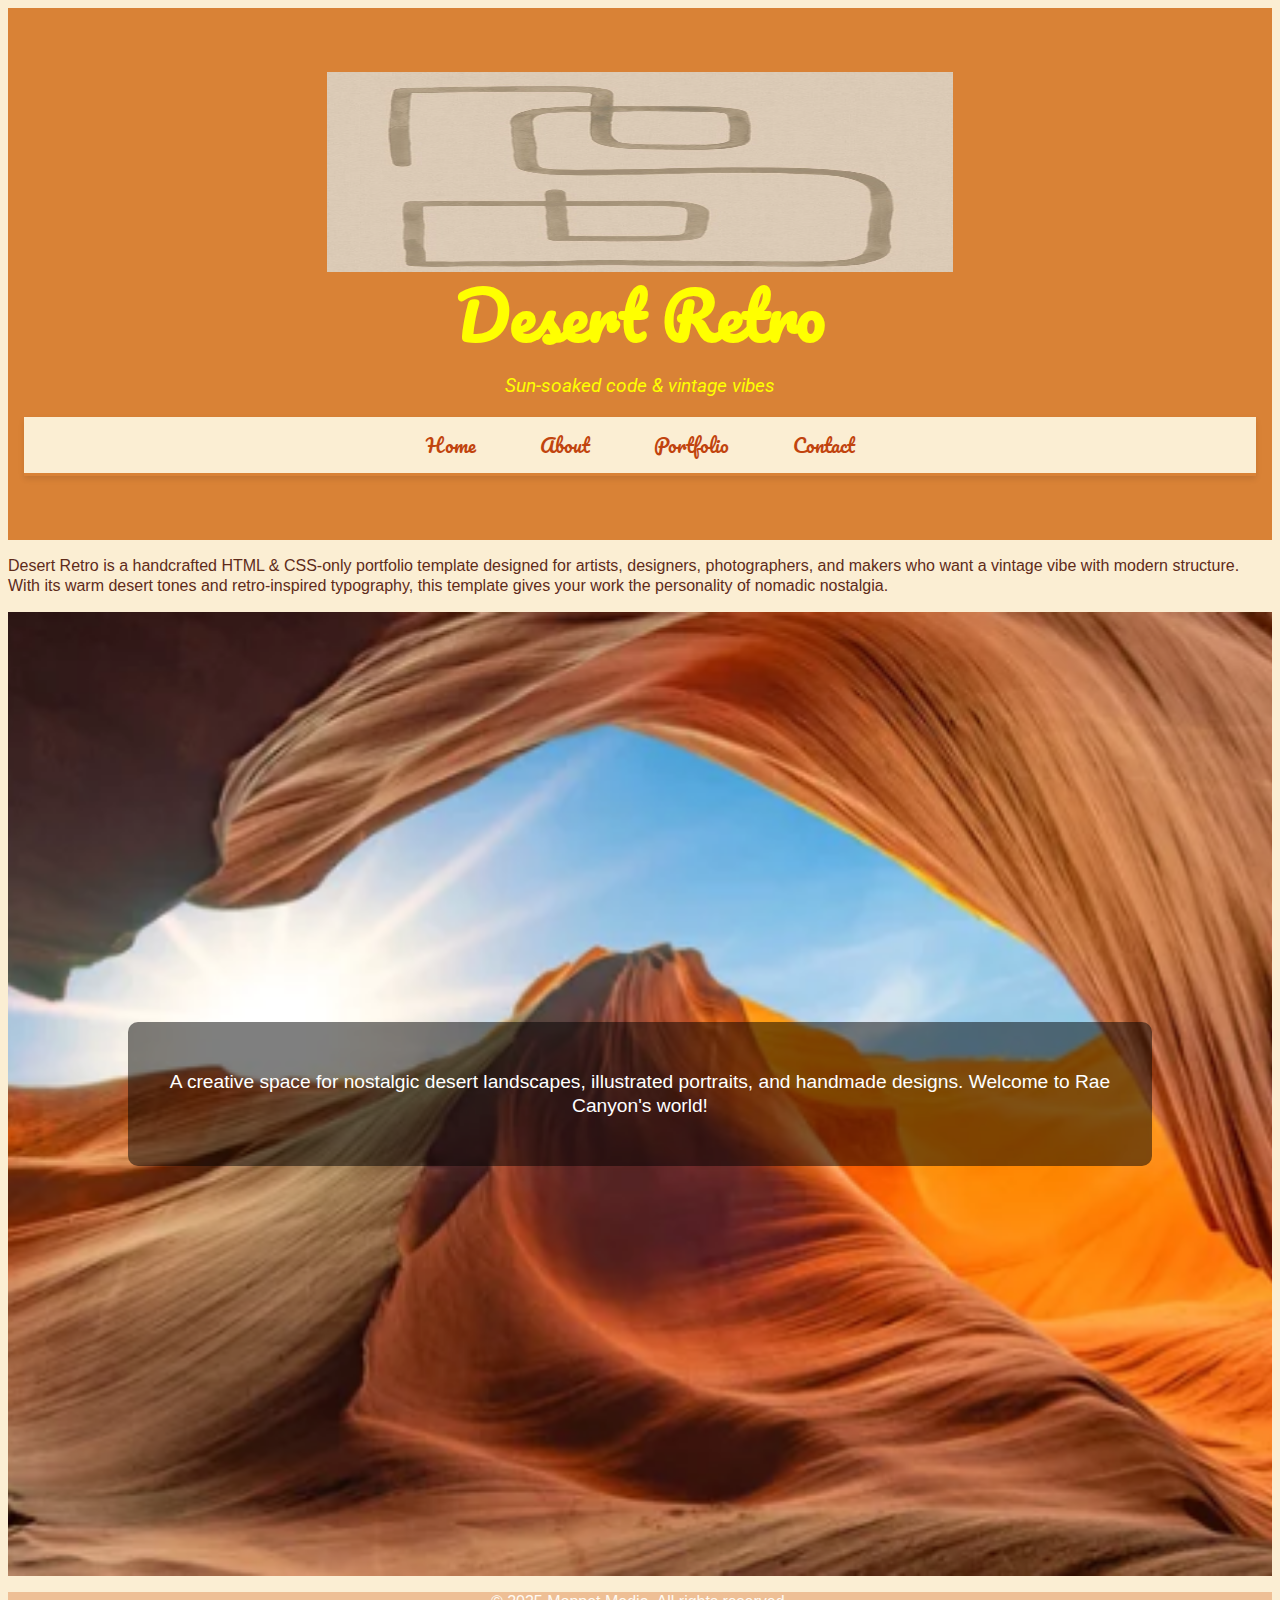
<file: index.html>
<!DOCTYPE html>
<html lang="en">
<head>
    <meta charset="UTF-8">
    <meta name="viewport" content="width=device-width, initial-scale=1.0">
    <title>Desert Retro</title>
    <link href="https://fonts.googleapis.com/css2?family=Pacifico&family=Roboto&display=swap" rel="stylesheet">
    <link rel="stylesheet" href="style.css" />
</head>
<body>
    <header class="site-header"> 
        <img src="./images/Desert Squiggle.png" alt="Desert squiggle" class="desert-squiggle" height="200" width="626" />
        <h1 class="site-title">Desert Retro</h1>
        <p class="tagline">Sun-soaked code & vintage vibes</p>
        <nav class="retro-nav">
            <ul>
                <li><a href="./home.html">Home</a></li>
                <li><a href="./about.html">About</a></li>
                <li><a href="./portfolio.html">Portfolio</a></li>
                <li><a href="./contact.html">Contact</a></li>
                </ul>
        </nav>
 
             
    </header>
    <p>
        Desert Retro is a handcrafted HTML & CSS-only portfolio template designed for artists, designers, photographers, and makers who want a vintage vibe with modern structure. With its warm desert tones and retro-inspired typography, this template gives your work the personality of nomadic nostalgia.
    </p>
    <section class="about-me">
        <div class="about-container">
        </div>
    </section>

    <section class="hero">
  <div class="hero-content">
    <p class="intro-text">A creative space for nostalgic desert landscapes, illustrated portraits, and handmade designs. Welcome to Rae Canyon's world!</p>
  </div>
</section>
</body>

 <footer class="site-footer">
    <p>© 2025 Moppet Media. All rights reserved.</p>
  </footer>

</html>
</file>
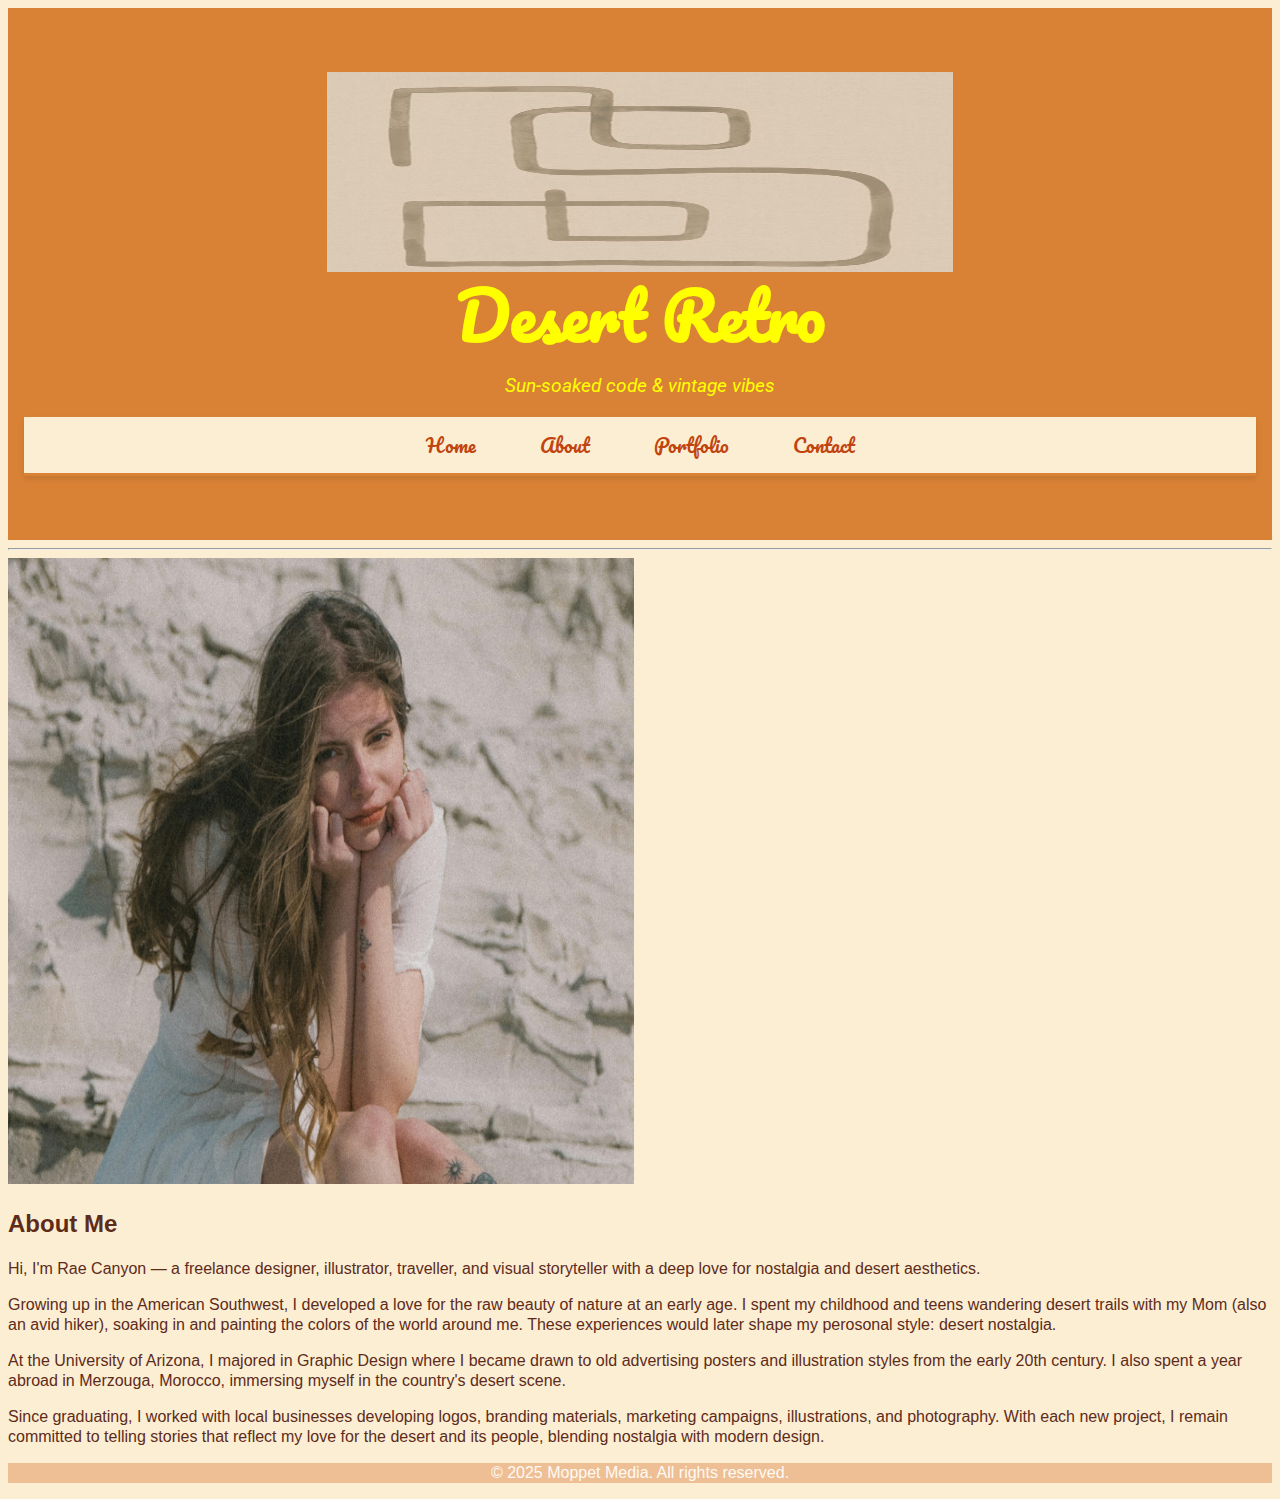
<file: about.html>
<!DOCTYPE html>
<html lang="en">
<head>
  <meta charset="UTF-8" />
  <meta name="viewport" content="width=device-width, initial-scale=1.0" />
  <title>About Me - Desert Retro</title>
  <link href="https://fonts.googleapis.com/css2?family=Pacifico&family=Roboto&display=swap" rel="stylesheet">
  <link rel="stylesheet" href="style.css" />
</head>
<body>

  <header class="site-header">
    <img src="./images/Desert Squiggle.png" alt="Desert squiggle" class="desert-squiggle" height="200" width="626" />
    <h1 class="site-title">Desert Retro</h1>
    <p class="tagline">Sun-soaked code & vintage vibes</p>
    <nav class="retro-nav">
            <ul>
                <li><a href="./home.html">Home</a></li>
                <li><a href="./about.html">About</a></li>
                <li><a href="./portfolio.html">Portfolio</a></li>
                <li><a href="./contact.html">Contact</a></li>
                </ul>
        </nav>
  </header>

  <section class="about-me">
    <div class="about-container">
      <hr>
      <img src="./images/Rae Canyon Photo.png" alt="Photo of Rae Canyon in white dress, face in hands, elbows on legs" class="rae-canyon" height="626" width="626" class="about-image-1"/>
      <div class="about-text">
        <h2>About Me</h2>
        <p>Hi, I'm Rae Canyon — a freelance designer, illustrator, traveller, and visual storyteller with a deep love for nostalgia and desert aesthetics. </p>

        <p>Growing up in the American Southwest, I developed a love for the raw beauty of nature at an early age. I spent my childhood and teens wandering desert trails with my Mom (also an avid hiker), soaking in and painting the colors of the world around me. These experiences would later shape my perosonal style: desert nostalgia.</p>
        
<p>At the University of Arizona, I majored in Graphic Design where I became drawn to old advertising posters and illustration styles from the early 20th century. I also spent a year abroad in Merzouga, Morocco, immersing myself in the country's desert scene.</p>

<p>Since graduating, I worked with local businesses developing logos, branding materials, marketing campaigns, illustrations, and photography. With each new project, I remain committed to telling stories that reflect my love for the desert and its people, blending nostalgia with modern design.</p>
      </div>
    </div>
  </section>

  <footer class="site-footer">
    <p>© 2025 Moppet Media. All rights reserved.</p>
  </footer>

</body>
</html>
</file>
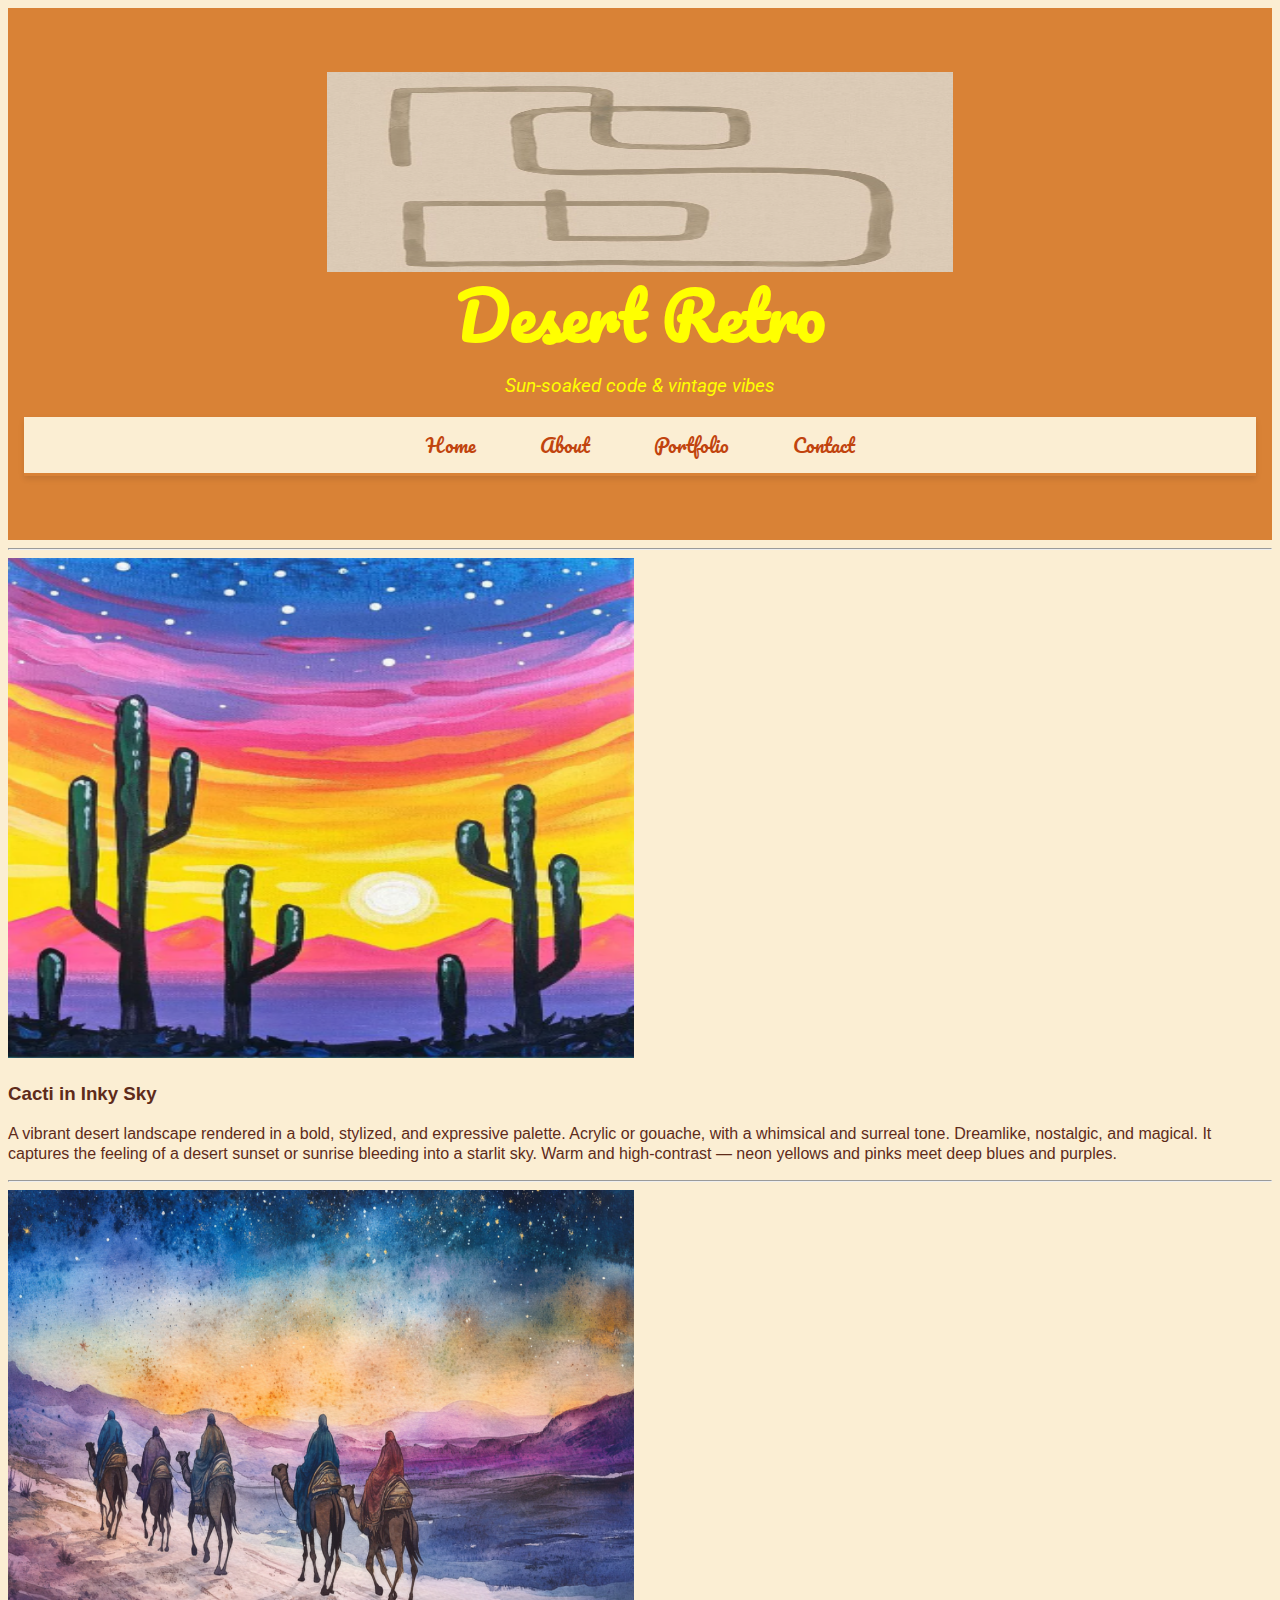
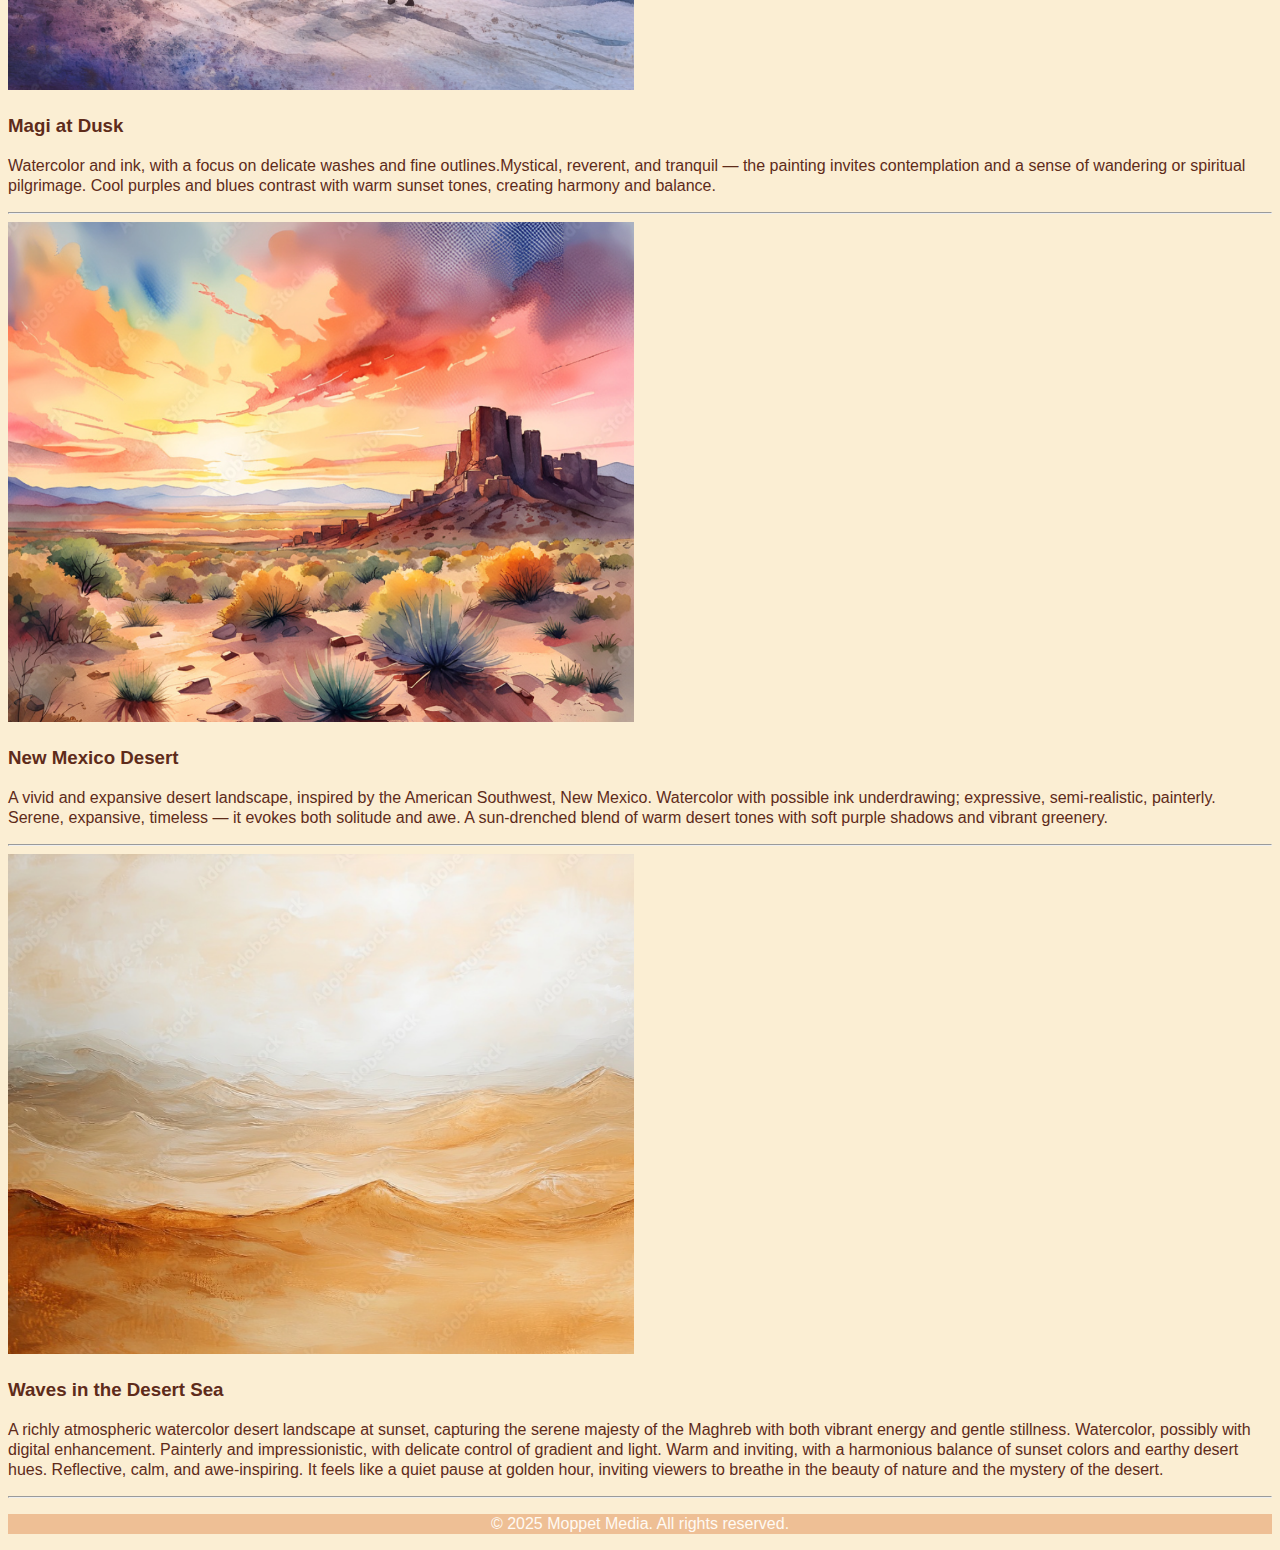
<file: colors-of-the-desert.html>
<!DOCTYPE html>
<html lang="en">
<head>
    <meta charset="UTF-8">
    <meta name="viewport" content="width=device-width, initial-scale=1.0">
    <title>Desert Retro</title>
    <link href="https://fonts.googleapis.com/css2?family=Pacifico&family=Roboto&display=swap" rel="stylesheet">
    <link rel="stylesheet" href="style.css" />
</head>
<body>
    <header class="site-header"> 
        <img src="./images/Desert Squiggle.png" alt="Desert squiggle" height="200" width="626" />
        <h1 class="site-title">Desert Retro</h1>
        <p class="tagline">Sun-soaked code & vintage vibes</p>
        <nav class="retro-nav">
            <ul>
                <li><a href="./home.html">Home</a></li>
                <li><a href="./about.html">About</a></li>
                <li><a href="./portfolio.html">Portfolio</a></li>
                <li><a href="./contact.html">Contact</a></li>
                </ul>
        </nav>
    </header>

    <hr>

    <img src="./images/Cacti in Inky Sky.png" alt="Cacti in Inky Sky" class="cacti-inky-sky" height="500" width="626" />
    <h3>Cacti in Inky Sky</h3>
    <p>A vibrant desert landscape rendered in a bold, stylized, and expressive palette. Acrylic or gouache, with a whimsical and surreal tone. Dreamlike, nostalgic, and magical. It captures the feeling of a desert sunset or sunrise bleeding into a starlit sky. Warm and high-contrast — neon yellows and pinks meet deep blues and purples.</p>

    <hr>

    <img src="./images/Magi at Dusk.png" alt="Travellers on camels in a desert at dusk" class="magi-dusk" height="500" width="626" />
    <h3>Magi at Dusk</h3>
    <p>Watercolor and ink, with a focus on delicate washes and fine outlines.Mystical, reverent, and tranquil — the painting invites contemplation and a sense of wandering or spiritual pilgrimage. Cool purples and blues contrast with warm sunset tones, creating harmony and balance.</p>

    <hr>

    <img src="./images/New Mexico Desert.png" alt="Painting of a New Mexico desert" class="new-mexico-desert" height="500" width="626" />
    <h3>New Mexico Desert</h3>  
    <p>A vivid and expansive desert landscape, inspired by the American Southwest, New Mexico. Watercolor with possible ink underdrawing; expressive, semi-realistic, painterly. Serene, expansive, timeless — it evokes both solitude and awe. A sun-drenched blend of warm desert tones with soft purple shadows and vibrant greenery.</p>

    <hr>

    <img src="./images/Waves in the Desert Sea.png" alt="Desert dunes that look like ocean waves" class="waves-desert-sea" height="500" width="626" />
    <h3>Waves in the Desert Sea</h3>
    <p>A richly atmospheric watercolor desert landscape at sunset, capturing the serene majesty of the Maghreb with both vibrant energy and gentle stillness. Watercolor, possibly with digital enhancement. Painterly and impressionistic, with delicate control of gradient and light. Warm and inviting, with a harmonious balance of sunset colors and earthy desert hues. Reflective, calm, and awe-inspiring. It feels like a quiet pause at golden hour, inviting viewers to breathe in the beauty of nature and the mystery of the desert.</p>

    <hr>

     <footer class="site-footer">
    <p>© 2025 Moppet Media. All rights reserved.</p>
  </footer>
</file>
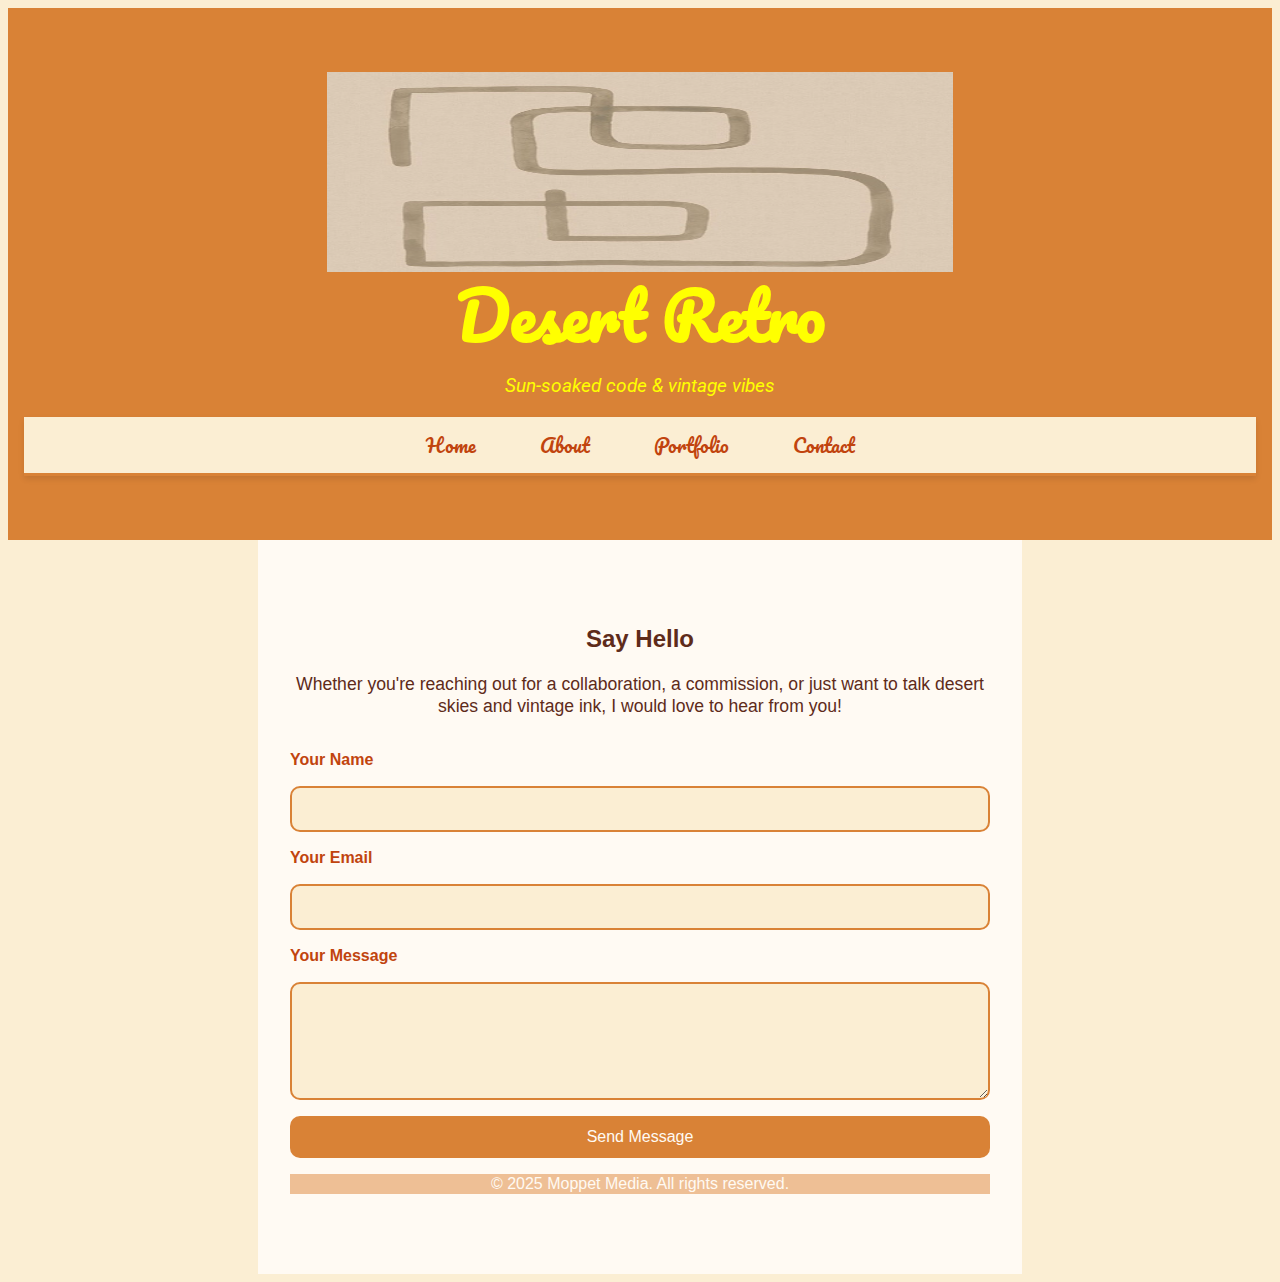
<file: contact.html>
<!DOCTYPE html>
<html lang="en">
<head>
    <meta charset="UTF-8">
    <meta name="viewport" content="width=device-width, initial-scale=1.0">
    <title>Desert Retro</title>
    <link href="https://fonts.googleapis.com/css2?family=Pacifico&family=Roboto&display=swap" rel="stylesheet">
    <link rel="stylesheet" href="style.css" />
</head>
<body>
    <header class="site-header"> 
        <img src="./images/Desert Squiggle.png" alt="Desert squiggle" class="desert-squiggle" height="200" width="626" />
        <h1 class="site-title">Desert Retro</h1>
        <p class="tagline">Sun-soaked code & vintage vibes</p>
        <nav class="retro-nav">
            <ul>
                <li><a href="./home.html">Home</a></li>
                <li><a href="./about.html">About</a></li>
                <li><a href="./portfolio.html">Portfolio</a></li>
                <li><a href="./contact.html">Contact</a></li>
                </ul>
        </nav>
     
    </header>
    
<section class="contact">
  <h2 class="section-title">Say Hello</h2>
  <p class="contact-intro">
    Whether you're reaching out for a collaboration, a commission, or just want to talk desert skies and vintage ink, I would love to hear from you!
  </p>

  <form class="contact-form" action="mailto:rae@example.com" method="POST" enctype="text/plain">
    <label for="name">Your Name</label>
    <input type="text" id="name" name="name" required />

    <label for="email">Your Email</label>
    <input type="email" id="email" name="email" required />

    <label for="message">Your Message</label>
    <textarea id="message" name="message" rows="5" required></textarea>

    <button type="submit">Send Message</button>
  </form>

  <footer class="site-footer">
    <p>© 2025 Moppet Media. All rights reserved.</p>
  </footer>
  
</section>
</file>
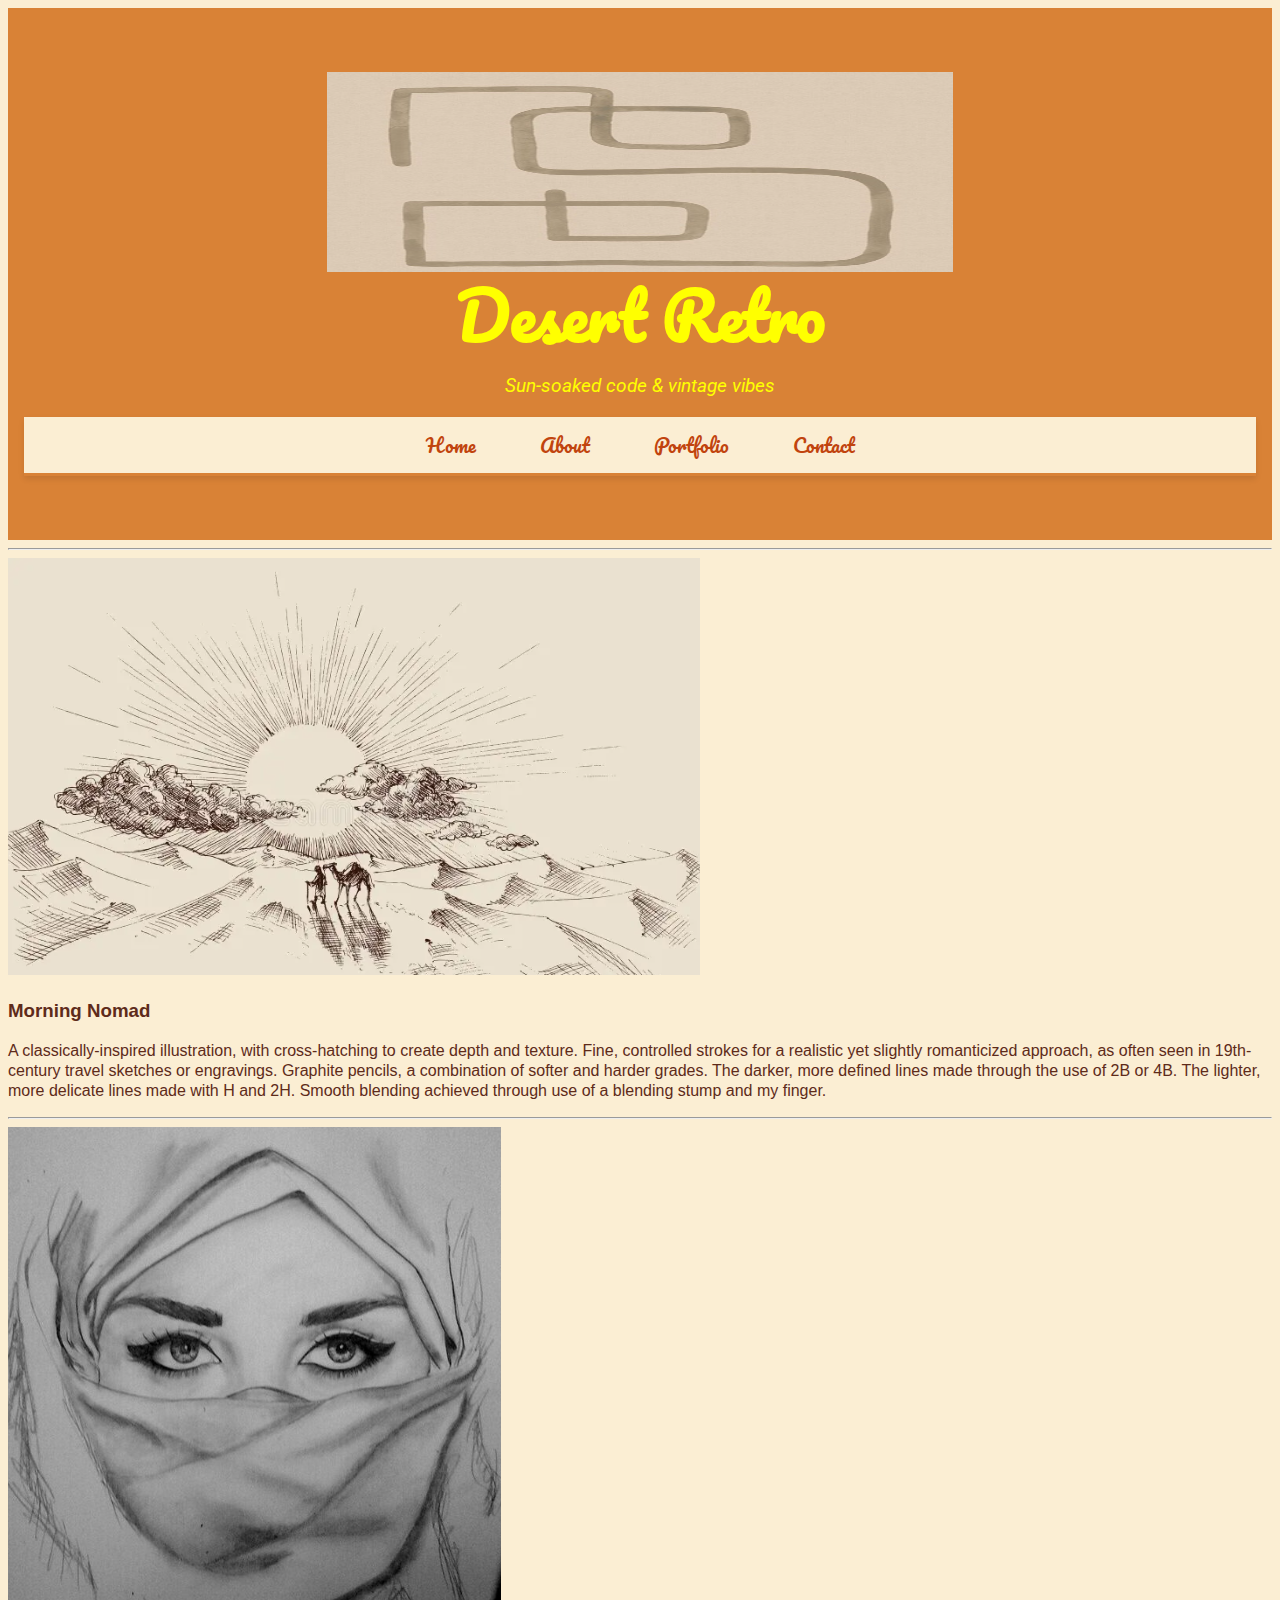
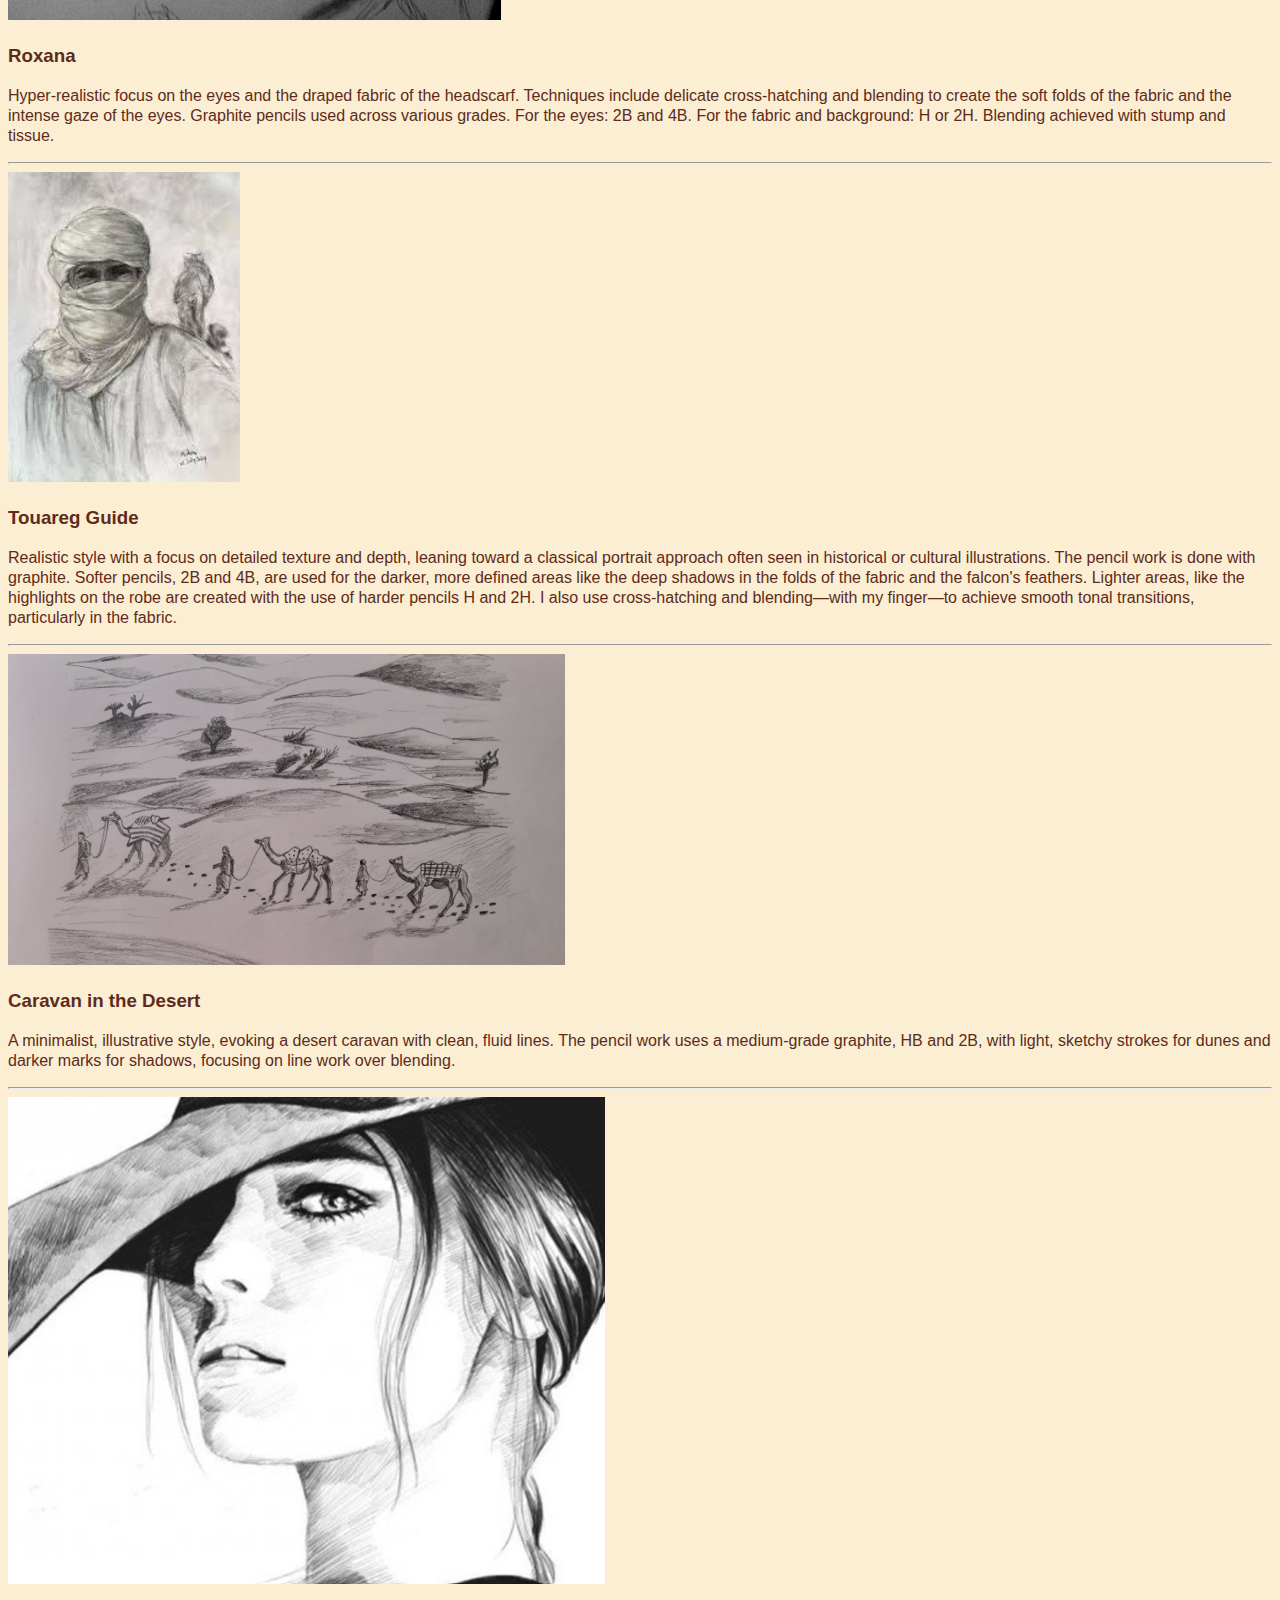
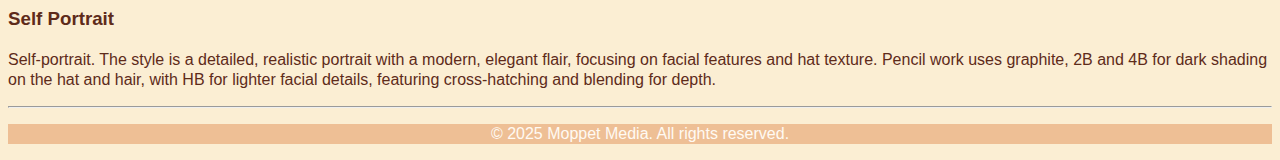
<file: desert-sketches.html>
<!DOCTYPE html>
<html lang="en">
<head>
    <meta charset="UTF-8">
    <meta name="viewport" content="width=device-width, initial-scale=1.0">
    <title>Desert Retro</title>
    <link href="https://fonts.googleapis.com/css2?family=Pacifico&family=Roboto&display=swap" rel="stylesheet">
    <link rel="stylesheet" href="style.css" />
</head>
<body>
    <header class="site-header"> 
        <img src="./images/Desert Squiggle.png" alt="Desert squiggle" class="desert-squiggle" height="200" width="626" />
        <h1 class="site-title">Desert Retro</h1>
        <p class="tagline">Sun-soaked code & vintage vibes</p>
        <nav class="retro-nav">
            <ul>
                <li><a href="./home.html">Home</a></li>
                <li><a href="./about.html">About</a></li>
                <li><a href="./portfolio.html">Portfolio</a></li>
                <li><a href="./contact.html">Contact</a></li>
                </ul>
        </nav>
    </header>

    <hr>

    <img src="./images/Morning Nomad.png" alt="Pencil sketch of a nomad walking his camel in the desert with the sun rising.">
    <h3>Morning Nomad</h3>
    <p>A classically-inspired illustration, with cross-hatching to create depth and texture. Fine, controlled strokes for a realistic yet slightly romanticized approach, as often seen in 19th-century travel sketches or engravings. Graphite pencils, a combination of softer and harder grades. The darker, more defined lines made through the use of 2B or 4B. The lighter, more delicate lines made with H and 2H. Smooth blending achieved through use of a blending stump and my finger.</p>

    <hr>

    <img src="./images/Roxana.png" alt="A pencil drawing of a desert woman her mouth is veiled by a scarf.">
    <h3>Roxana</h3> 
    <p>Hyper-realistic focus on the eyes and the draped fabric of the headscarf. Techniques include delicate cross-hatching and blending to create the soft folds of the fabric and the intense gaze of the eyes. Graphite pencils used across various grades. For the eyes: 2B and 4B. For the fabric and background: H or 2H. Blending achieved with stump and tissue.</p>

    <hr>

    <img src="./images/Touareg Guide.png" alt="Drawing of a desert nomad with turban with face veiled.">
    <h3>Touareg Guide</h3>
    <p>Realistic style with a focus on detailed texture and depth, leaning toward a classical portrait approach often seen in historical or cultural illustrations. The pencil work is done with graphite. Softer pencils, 2B and 4B, are used for the darker, more defined areas like the deep shadows in the folds of the fabric and the falcon's feathers. Lighter areas, like the highlights on the robe are created with the use of harder pencils H and 2H. I also use cross-hatching and blending—with my finger—to achieve smooth tonal transitions, particularly in the fabric.</p>

    <hr>

    <img src="./images/Caravan in the Desert.png" alt="Drawing of a caravan in the desert.">
    <h3>Caravan in the Desert</h3>  
    <p>A minimalist, illustrative style, evoking a desert caravan with clean, fluid lines. The pencil work uses a medium-grade graphite, HB and 2B, with light, sketchy strokes for dunes and darker marks for shadows, focusing on line work over blending.</p>

    <hr>

    <img src="./images/Self Portrait.png" alt="Drawing of a young woman wearing a sun hat.">
    <h3>Self Portrait</h3>
    <p>Self-portrait. The style is a detailed, realistic portrait with a modern, elegant flair, focusing on facial features and hat texture. Pencil work uses graphite, 2B and 4B for dark shading on the hat and hair, with HB for lighter facial details, featuring cross-hatching and blending for depth.</p>

    <hr>

</body>
    <footer class="site-footer">
    <p>© 2025 Moppet Media. All rights reserved.</p>
  </footer>
</file>
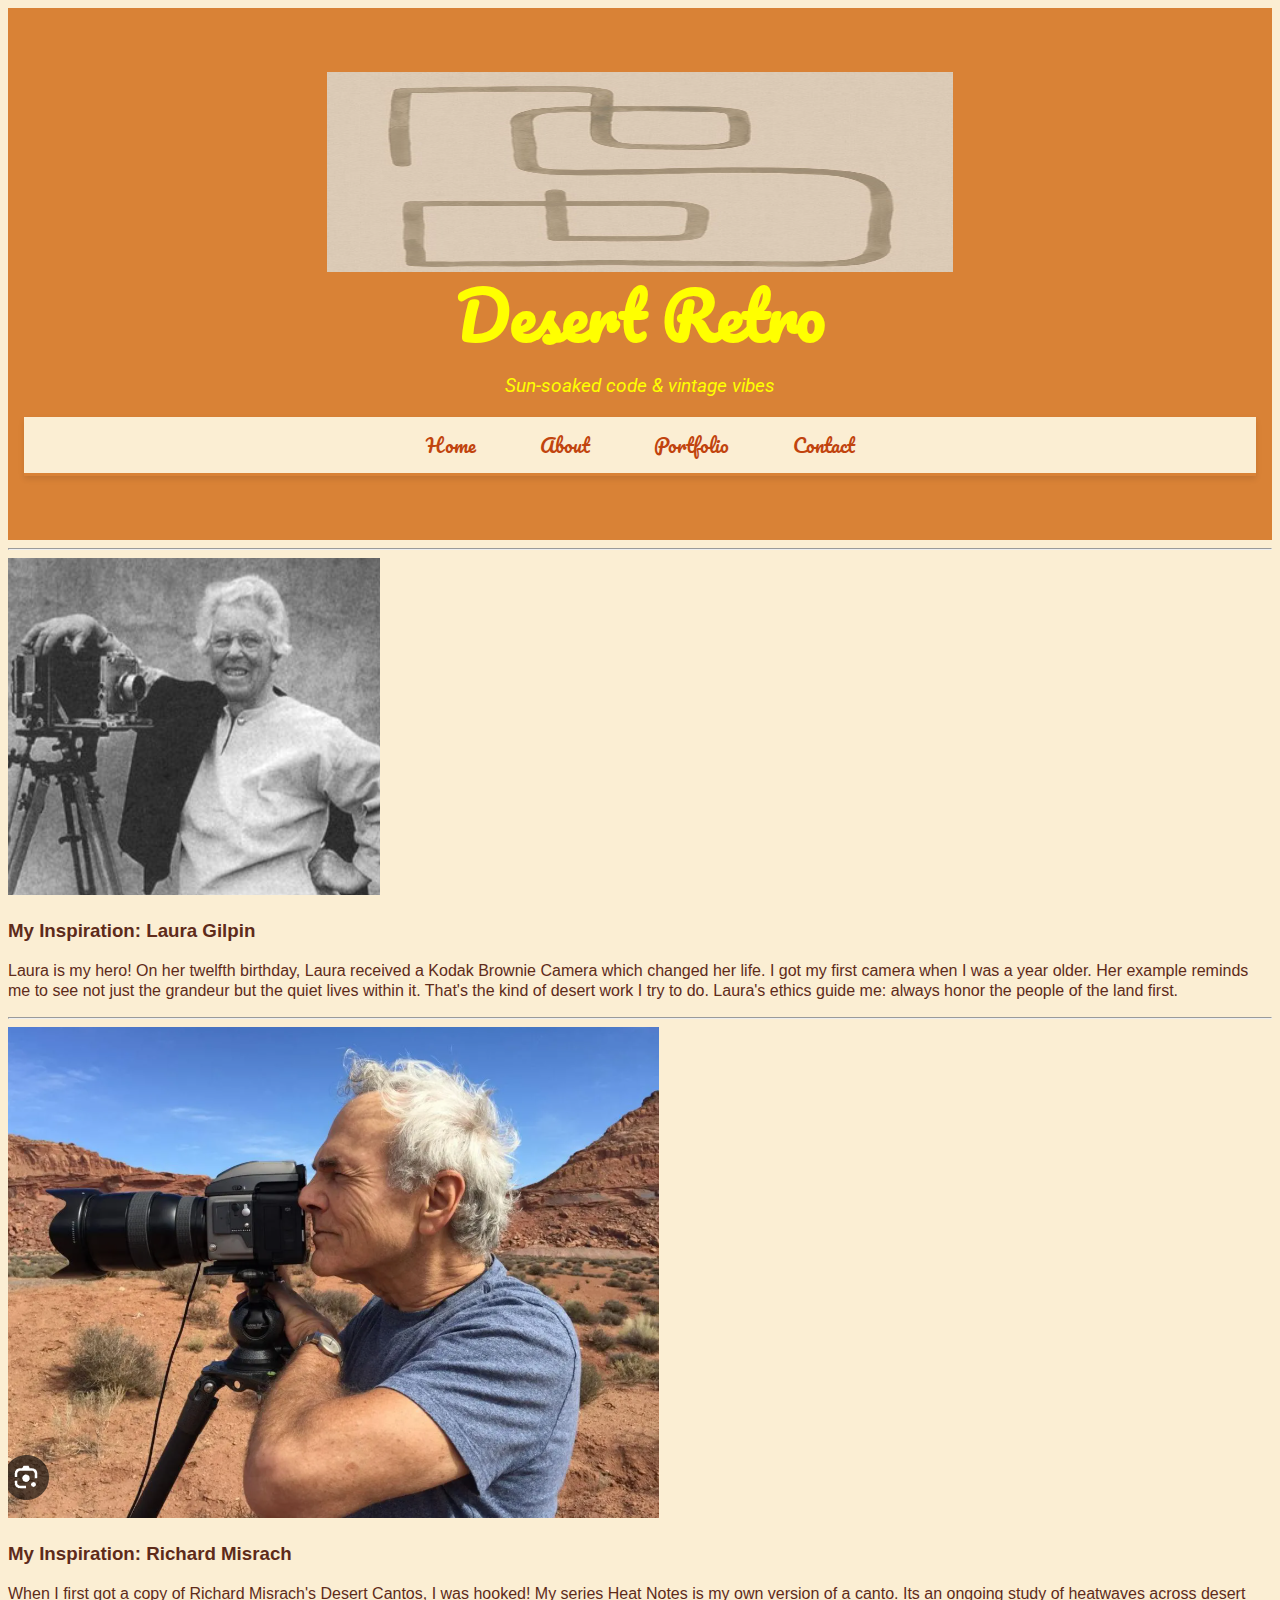
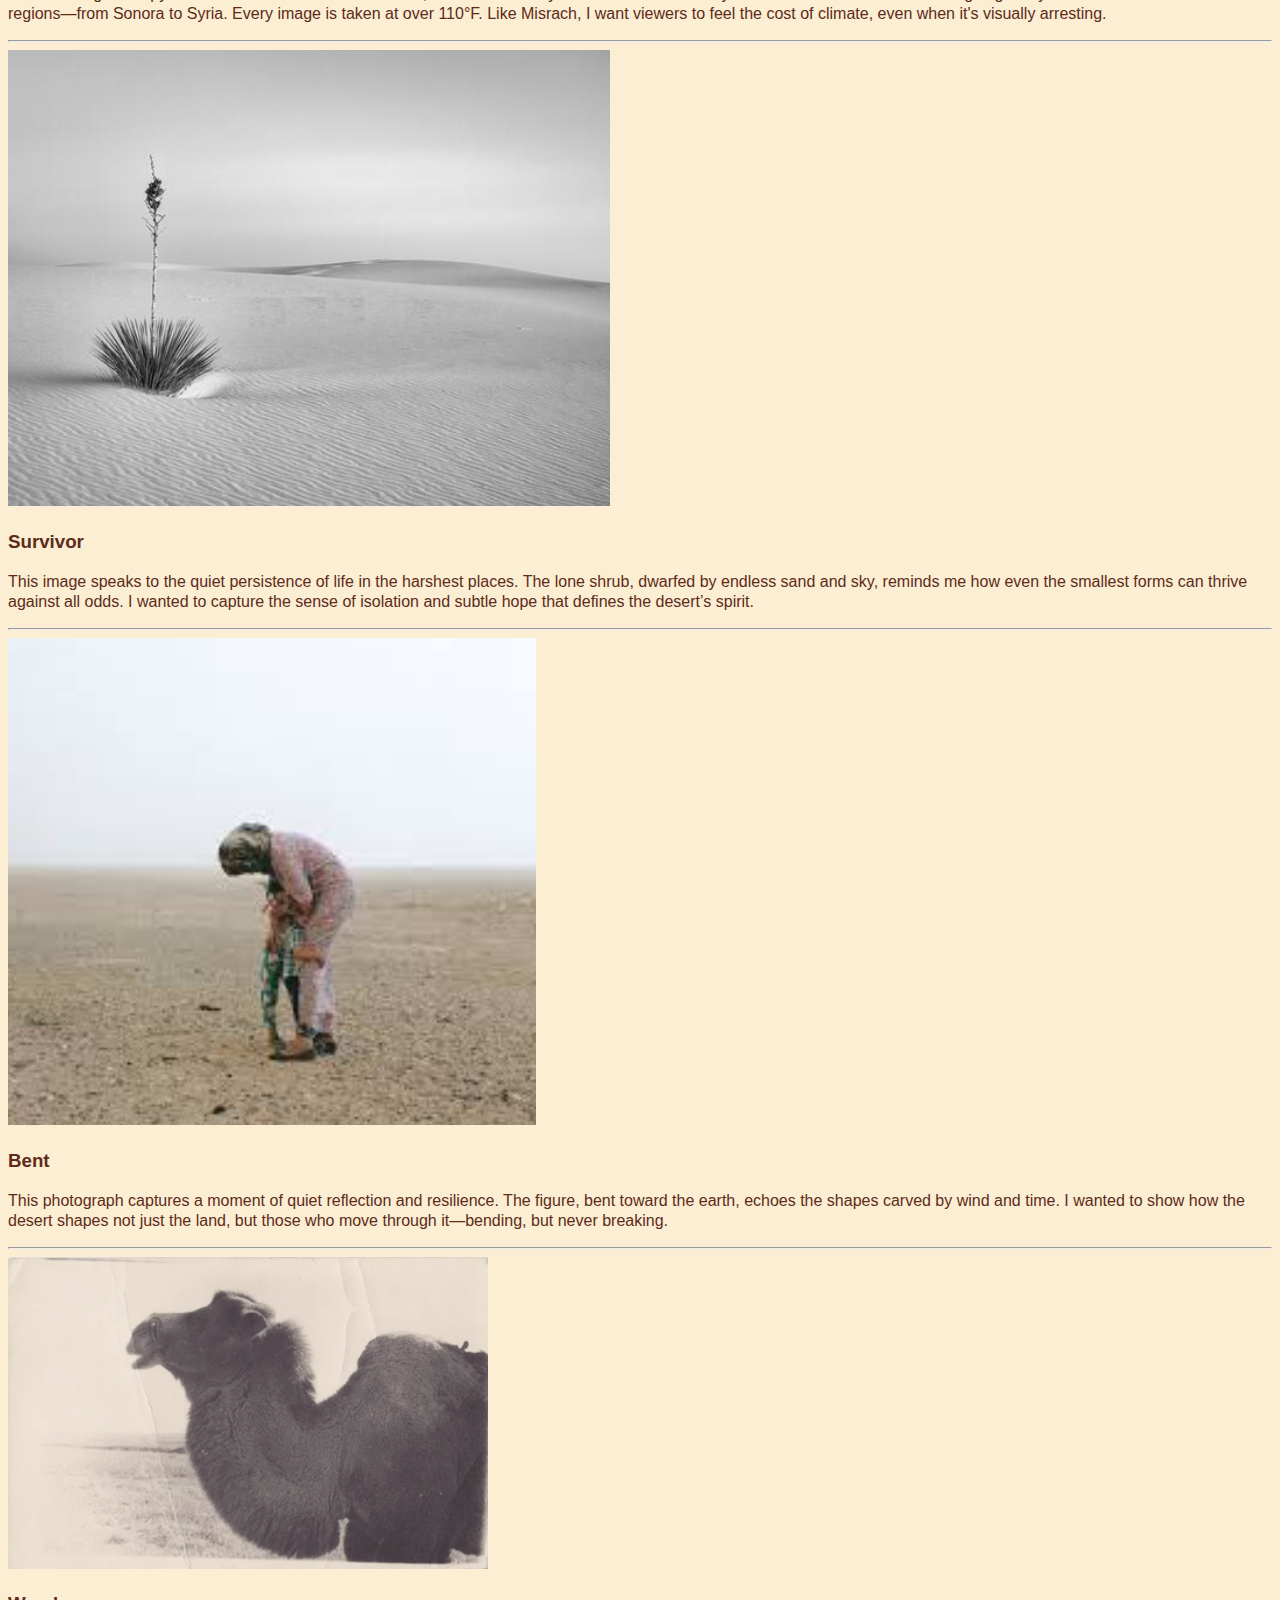
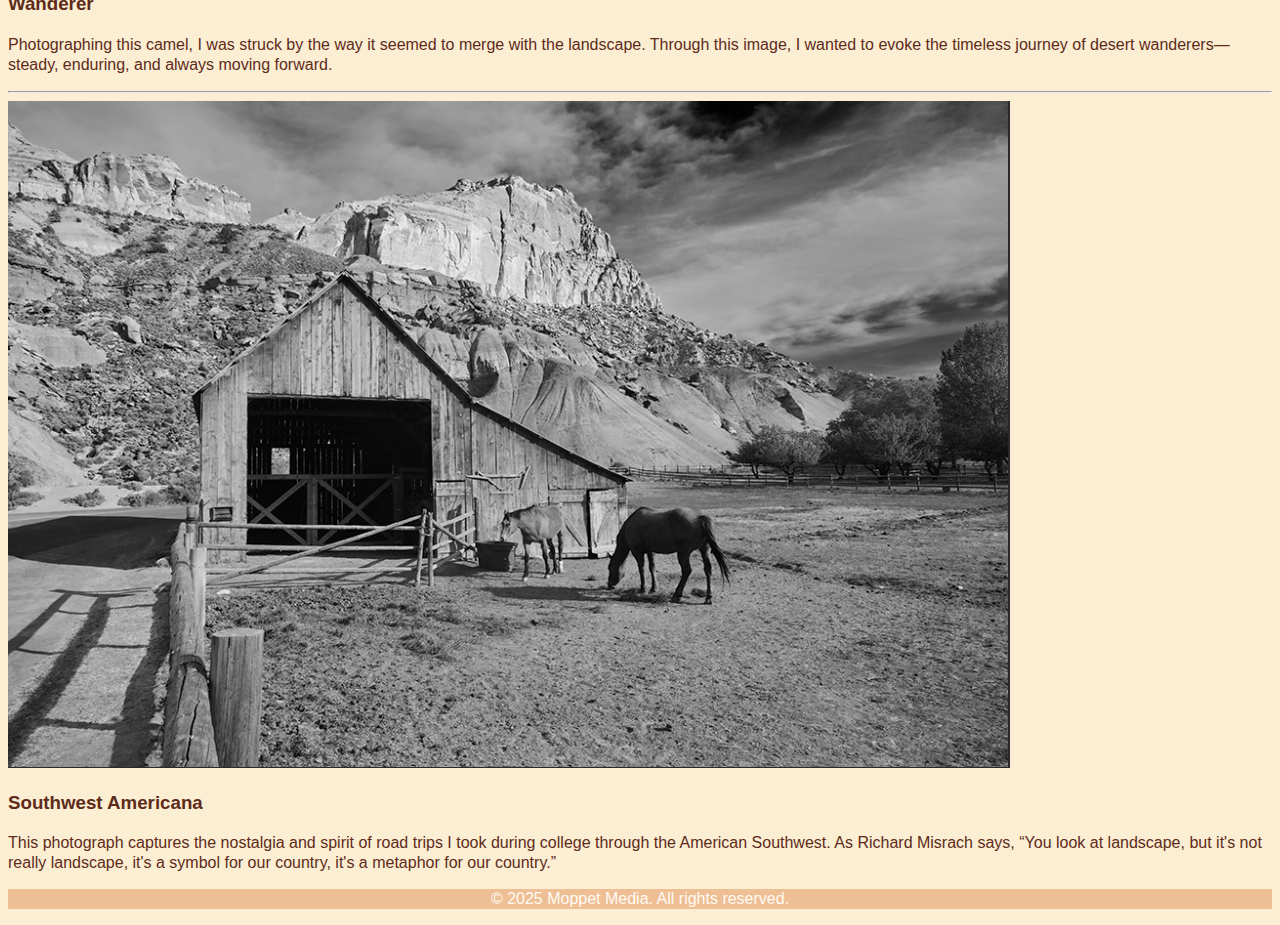
<file: drift-travelzine.html>
<!DOCTYPE html>
<html lang="en">
<head>
    <meta charset="UTF-8">
    <meta name="viewport" content="width=device-width, initial-scale=1.0">
    <title>Desert Retro</title>
    <link href="https://fonts.googleapis.com/css2?family=Pacifico&family=Roboto&display=swap" rel="stylesheet">
    <link rel="stylesheet" href="style.css" />
</head>
<body>
    <header class="site-header"> 
        <img src="./images/Desert Squiggle.png" alt="Desert squiggle" class="desert-squiggle" height="200" width="626" />
        <h1 class="site-title">Desert Retro</h1>
        <p class="tagline">Sun-soaked code & vintage vibes</p>
        <nav class="retro-nav">
            <ul>
                <li><a href="./home.html">Home</a></li>
                <li><a href="./about.html">About</a></li>
                <li><a href="./portfolio.html">Portfolio</a></li>
                <li><a href="./contact.html">Contact</a></li>
                </ul>
        </nav>
    </header>

    <hr>

    <img src="./images/Laura Gilpin.png" alt="Photo of Laura Gilpin leaning on an old camera.">

    <h3>My Inspiration: Laura Gilpin</h3>

    <p>Laura is my hero! On her twelfth birthday, Laura received a Kodak Brownie Camera which changed her life. I got my first camera when I was a year older. Her example reminds me to see not just the grandeur but the quiet lives within it. That's the kind of desert work I try to do. Laura's ethics guide me: always honor the people of the land first.</p>
    <hr>
    <img src="./images/Richard Misrach.png" alt="Side profile of Richard Misrach with a camera in hand.">
    <h3>My Inspiration: Richard Misrach</h3>
    <p>When I first got a copy of Richard Misrach's Desert Cantos, I was hooked! My series Heat Notes is my own version of a canto. Its an ongoing study of heatwaves across desert regions—from Sonora to Syria. Every image is taken at over 110°F. Like Misrach, I want viewers to feel the cost of climate, even when it's visually arresting.</p>
    <hr>
    <img src="./images/Lonely Shrub.png" alt="A solitary shrub standing in the middle of a vast, sunlit desert.">
    <h3>Survivor</h3>
    <p>This image speaks to the quiet persistence of life in the harshest places. The lone shrub, dwarfed by endless sand and sky, reminds me how even the smallest forms can thrive against all odds. I wanted to capture the sense of isolation and subtle hope that defines the desert’s spirit.</p>
    <hr>
    <img src="./images/Bent by the Desert.png" alt="A woman in a desert bending to her feet.">
    <h3>Bent</h3>
    <p>This photograph captures a moment of quiet reflection and resilience. The figure, bent toward the earth, echoes the shapes carved by wind and time. I wanted to show how the desert shapes not just the land, but those who move through it—bending, but never breaking.</p>
    <hr>
    <img src="./images/Camel Photo.png" alt="Side view of front quarters of a camel in a desert.">
    <h3>Wanderer</h3>
    <p>Photographing this camel, I was struck by the way it seemed to merge with the landscape. Through this image, I wanted to evoke the timeless journey of desert wanderers—steady, enduring, and always moving forward.</p>
    <hr>
    <img src="./images/Southwest Americana Black and White.png" alt="Black and white photo of an American Southwest desert scene with a wooden shed and two horses grazing.">
    <h3>Southwest Americana</h3>
    <p>This photograph captures the nostalgia and spirit of road trips I took during college through the American Southwest. As Richard Misrach says, “You look at landscape, but it's not really landscape, it's a symbol for our country, it's a metaphor for our country.”</p>
<body>
    <footer class="site-footer">
    <p>© 2025 Moppet Media. All rights reserved.</p>
  </footer>
</file>
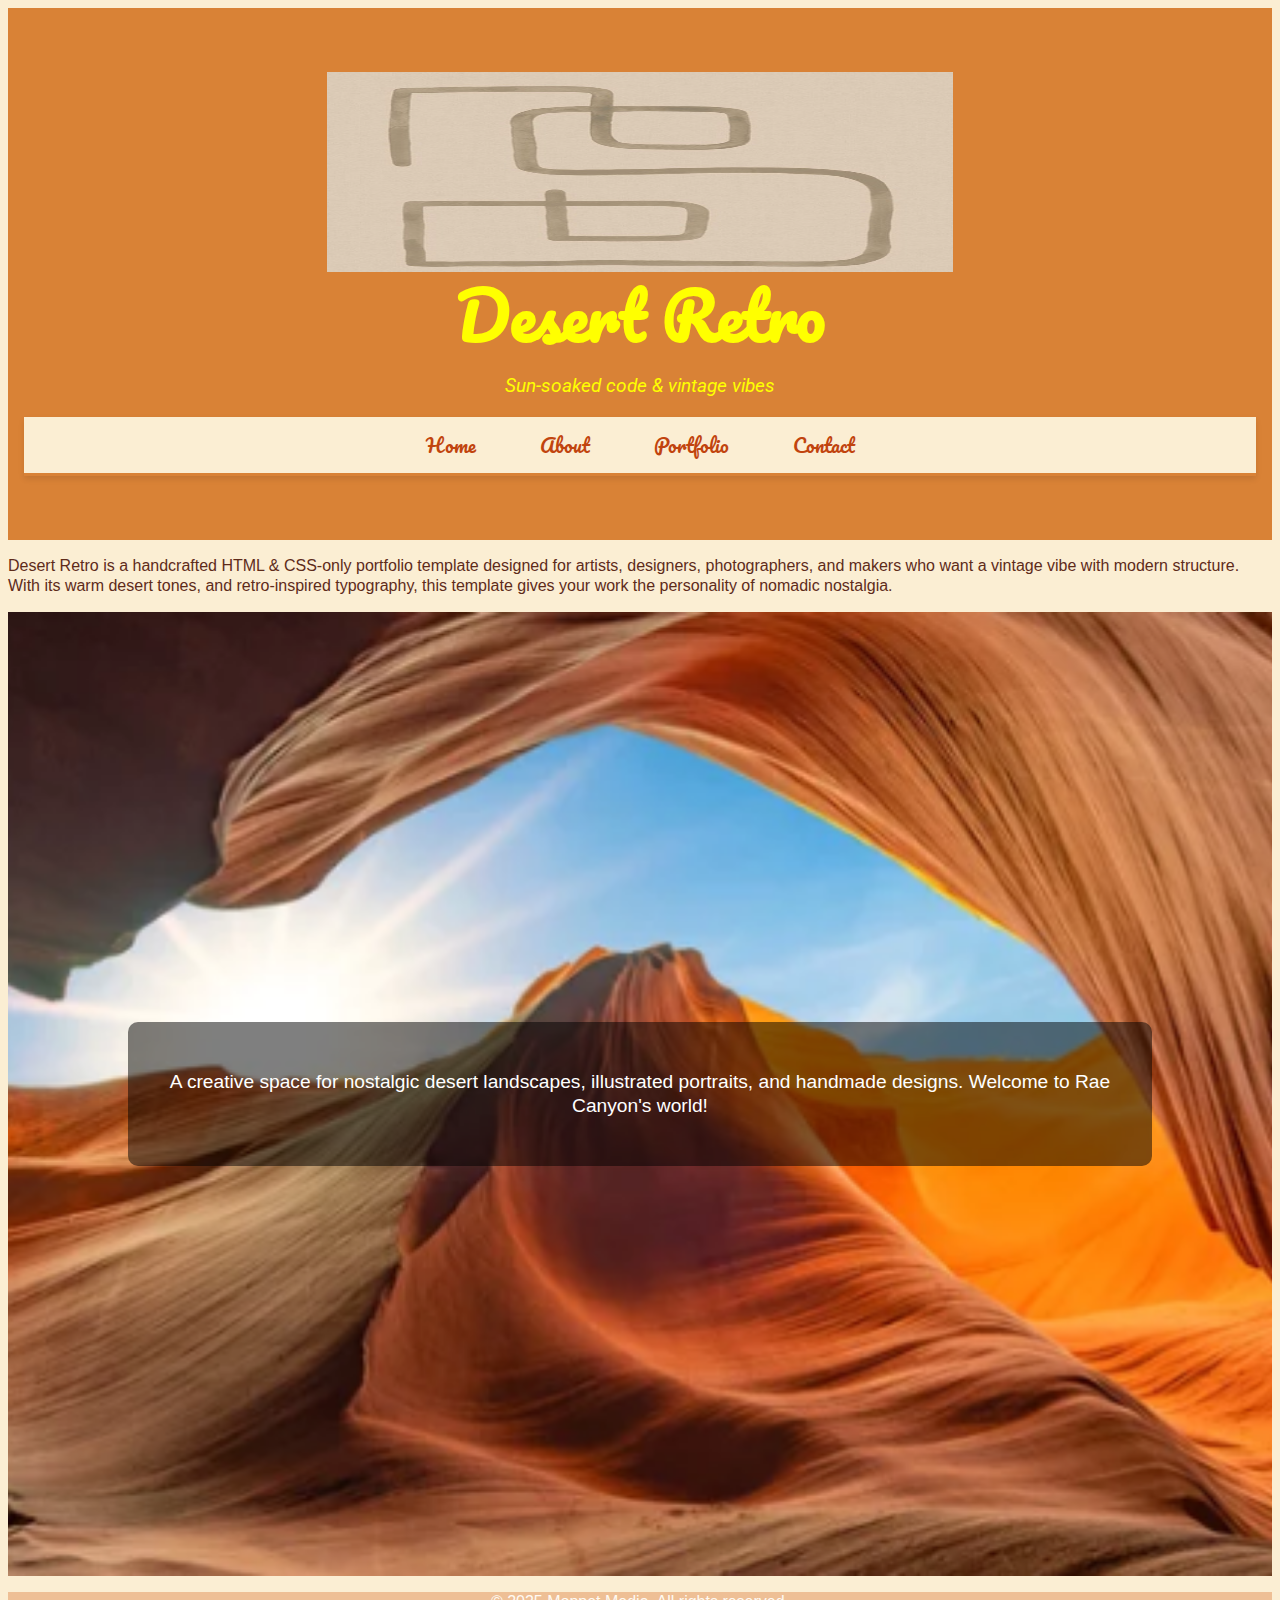
<file: home.html>
<!DOCTYPE html>
<html lang="en">
<head>
    <meta charset="UTF-8">
    <meta name="viewport" content="width=device-width, initial-scale=1.0">
    <title>Desert Retro</title>
    <link href="https://fonts.googleapis.com/css2?family=Pacifico&family=Roboto&display=swap" rel="stylesheet">
    <link rel="stylesheet" href="style.css" />
</head>
<body>
    <header class="site-header"> 
        <img src="./images/Desert Squiggle.png" alt="Desert squiggle" class="desert-squiggle" height="200" width="626" />
        <h1 class="site-title">Desert Retro</h1>
        <p class="tagline">Sun-soaked code & vintage vibes</p>
        <nav class="retro-nav">
            <ul>
                <li><a href="./home.html">Home</a></li>
                <li><a href="./about.html">About</a></li>
                <li><a href="./portfolio.html">Portfolio</a></li>
                <li><a href="./contact.html">Contact</a></li>
                </ul>
        </nav>
 
             
    </header>
    <p>
        Desert Retro is a handcrafted HTML & CSS-only portfolio template designed for artists, designers, photographers, and makers who want a vintage vibe with modern structure. With its warm desert tones, and retro-inspired typography, this template gives your work the personality of nomadic nostalgia.
    </p>
    <section class="about-me">
        <div class="about-container">
        </div>
    </section>

    <section class="hero">
  <div class="hero-content">
    <p class="intro-text">A creative space for nostalgic desert landscapes, illustrated portraits, and handmade designs. Welcome to Rae Canyon's world!</p>
  </div>
</section>

<footer class="site-footer">
    <p>© 2025 Moppet Media. All rights reserved.</p>
  </footer>

</body>
</html>
</file>
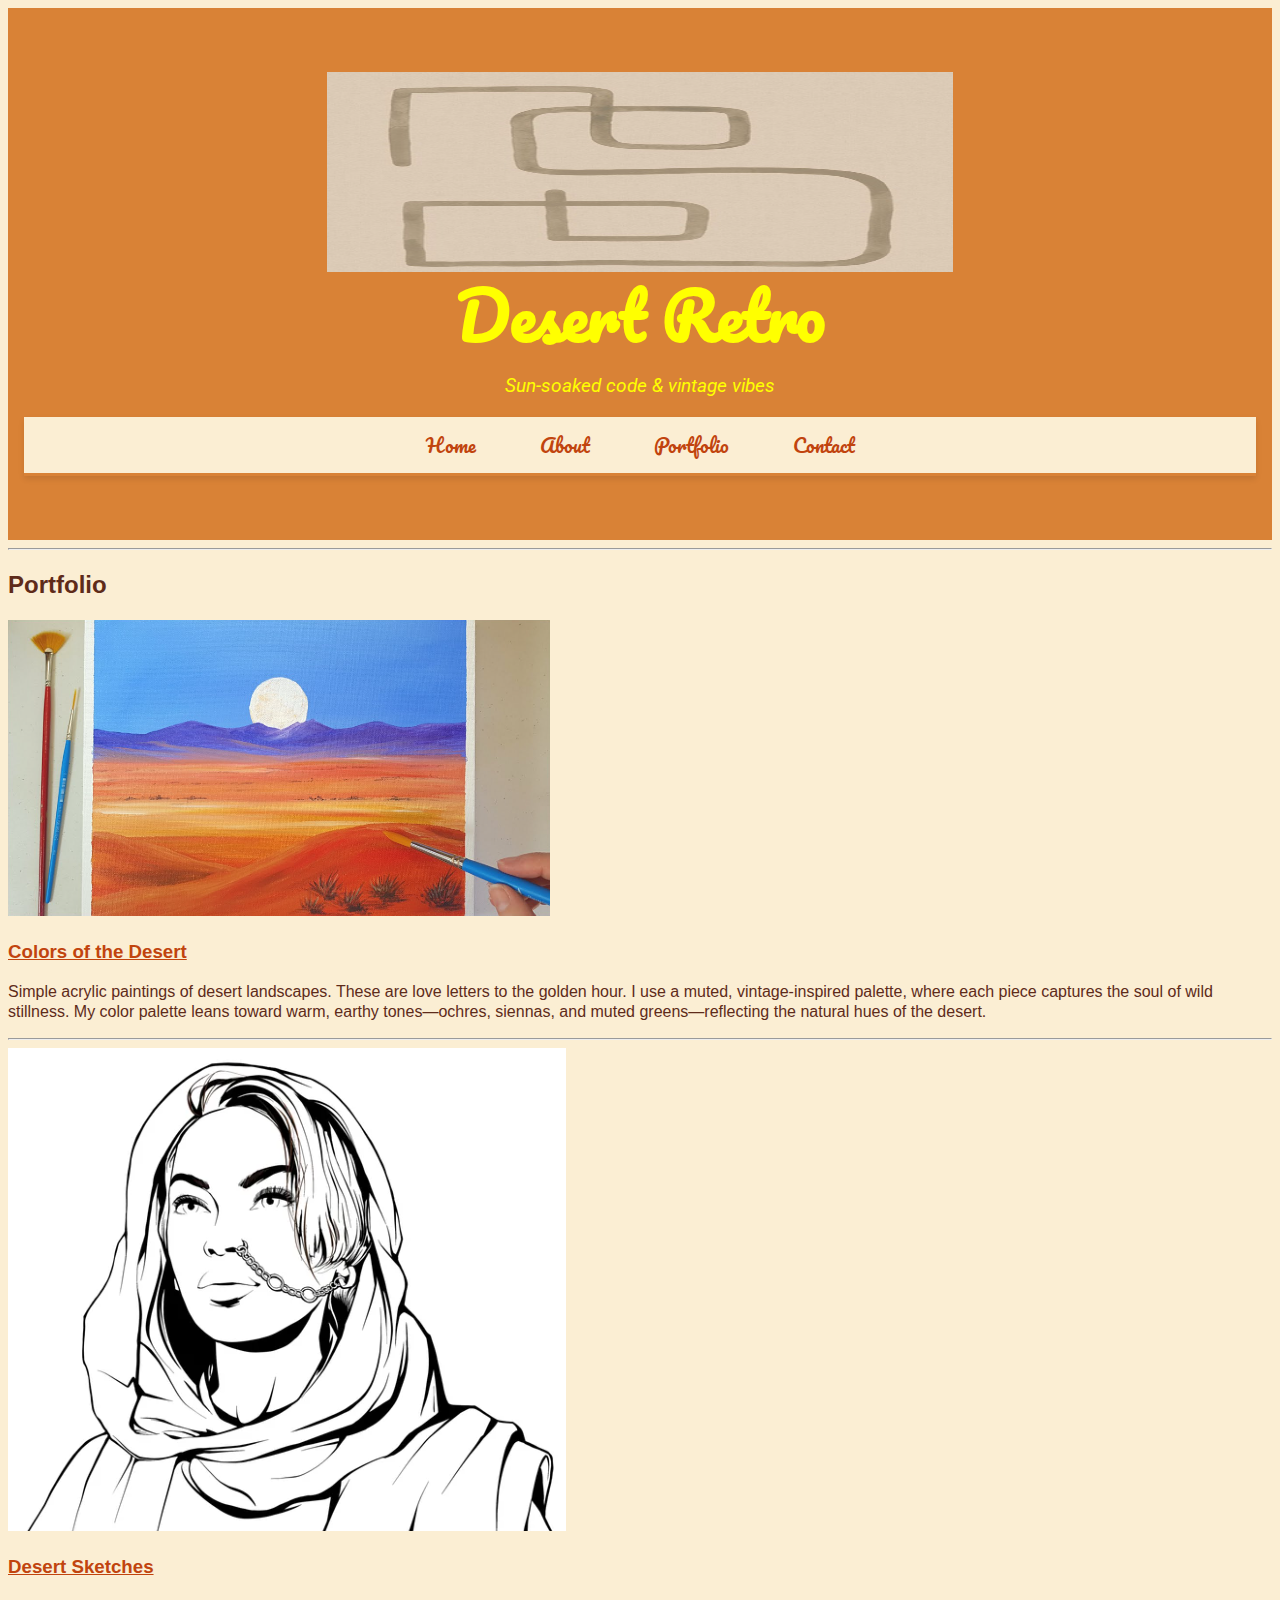
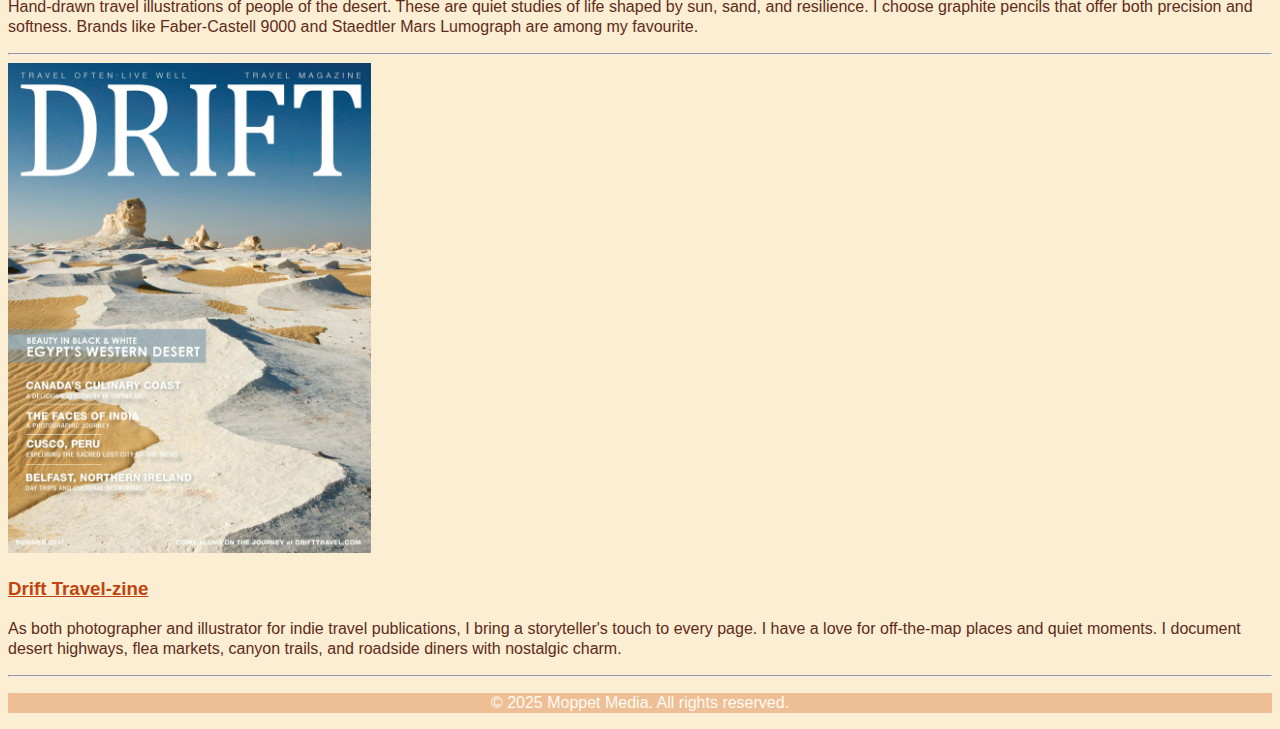
<file: portfolio.html>
<!DOCTYPE html>
<html lang="en">
<head>
    <meta charset="UTF-8">
    <meta name="viewport" content="width=device-width, initial-scale=1.0">
    <title>Desert Retro</title>
    <link href="https://fonts.googleapis.com/css2?family=Pacifico&family=Roboto&display=swap" rel="stylesheet">
    <link rel="stylesheet" href="style.css" />
</head>
<body>
    <header class="site-header"> 
        <img src="./images/Desert Squiggle.png" alt="Desert squiggle" class="desert-squiggle" height="200" width="626" />
        <h1 class="site-title">Desert Retro</h1>
        <p class="tagline">Sun-soaked code & vintage vibes</p>
        <nav class="retro-nav">
            <ul>
                <li><a href="./home.html">Home</a></li>
                <li><a href="./about.html">About</a></li>
                <li><a href="./portfolio.html">Portfolio</a></li>
                <li><a href="./contact.html">Contact</a></li>
                </ul>
        </nav>
      
    </header>
    <section class="portfolio">
        <hr>
        <h2 class="section-title">Portfolio</h2>

        <div class="portfolio-grid">
         <div class="portfolio-item">
            <img src="./images/Rae Canyon Desert Painting.png" alt="Watercolour painting of desert" />
            <a href="./colors-of-the-desert.html"><h3>Colors of the Desert</h3></a>
                <p>Simple acrylic paintings of desert landscapes. These are love letters to the golden hour. I use a muted, vintage-inspired palette, where each piece captures the soul of wild stillness. My color palette leans toward warm, earthy tones—ochres, siennas, and muted greens—reflecting the natural hues of the desert.</p>
        </div>
        <hr>
        <div class="portfolio-item">
            <img src="./images/Rae Canyon Illustration Work.png" alt="Illustration sample" />
            <a href="./desert-sketches.html"><h3>Desert Sketches</h3></a>
            <p>Hand-drawn travel illustrations of people of the desert. These are quiet studies of life shaped by sun, sand, and resilience. I choose graphite pencils that offer both precision and softness. Brands like Faber-Castell 9000 and Staedtler Mars Lumograph are among my favourite.</p>
        </div>
<hr>
        <div class="portfolio-item">
            <img src="./images/Rae Canyon Magazine.png" alt="Cover photo of travel magazine" />
            <a href="./drift-travelzine.html"><h3>Drift Travel-zine</h3></a>
            <p>As both photographer and illustrator for indie travel publications, I bring a storyteller's touch to every page. I have a love for off-the-map places and quiet moments. I document desert highways, flea markets, canyon trails, and roadside diners with nostalgic charm.</p>
        </div>
        <hr>
        </div>
    </section>

    <footer class="site-footer">
    <p>© 2025 Moppet Media. All rights reserved.</p>
  </footer>
</file>
<file: style.css>
/* Header styles */

.site-header {
  background-color: #D98236; /* warm clay orange */
  color: yellow;
  text-align: center;
  padding: 4rem 1rem;
  font-family: 'Pacifico', cursive;
}

h1 {
  font-size: 3rem;
  margin-bottom: 0.5rem;
}

.tagline {
  font-size: 1.2rem;
  font-family: 'Roboto', sans-serif;
  font-style: italic;
}

/* Navigation styles */
.retro-nav {
  background-color: #FBEED3; /* warm sand */
  border-bottom: 3px solid #D98236; /* clay orange */
  padding: 1rem 0;
  font-family: 'Pacifico', cursive;
  box-shadow: 0 3px 6px rgba(0, 0, 0, 0.1);
}

.retro-nav ul {
  display: flex;
  justify-content: center;
  list-style: none;
  margin: 0;
  padding: 0;
  gap: 2rem;
}

.retro-nav a {
  text-decoration: none;
  color: #C1440E;
  font-size: 1.2rem;
  padding: 0.5rem 1rem;
  border-radius: 8px;
  transition: background 0.3s ease, color 0.3s ease;
}

.retro-nav a:hover,
.retro-nav a:focus {
  background-color: #F4D6A0; /* soft gold highlight */
  color: #5E2B1A; /* darker brown for contrast */
}

/* Contact Page */
.contact {
  padding: 4rem 2rem;
  background-color: #fffaf3;
  max-width: 700px;
  margin: 0 auto;
  text-align: center;
}

.contact-intro {
  font-size: 1.1rem;
  color: #5E2B1A;
  margin-bottom: 2rem;
}

.contact-form {
  display: flex;
  flex-direction: column;
  gap: 1rem;
}

.contact-form label {
  text-align: left;
  font-weight: bold;
  color: #C1440E;
}

.contact-form input,
.contact-form textarea {
  padding: 0.75rem;
  border-radius: 10px;
  border: 2px solid #D98236;
  font-family: inherit;
  font-size: 1rem;
  background-color: #fbeed3;
}

.contact-form button {
  background-color: #D98236;
  color: #fffaf3;
  border: none;
  border-radius: 10px;
  padding: 0.75rem;
  font-size: 1rem;
  cursor: pointer;
  transition: background 0.3s ease;
}

.contact-form button:hover {
  background-color: #C1440E;
}

/* Home Page */
.hero {
  background-image: url('./images/Antelope\ Canyon\ Arizona.png'); /* Replace with a desert photo */
  background-size: cover;
  background-position: center;
  height: 100vh;
  display: flex;
  justify-content: center;
  align-items: center;
  color: #fff;
  text-align: center;
  padding: 2rem;
}

.hero-content {
  background-color: rgba(0, 0, 0, 0.5); /* semi-transparent background */
  padding: 2rem;
  border-radius: 10px;
  max-width: 80%;
  margin: 0 auto;
}

.site-title {
  font-family: 'Pacifico', cursive;
  font-size: 4rem;
  margin: 0;
}

.intro-text {
  font-size: 1.2rem;
  margin: 1rem 0;
}

.cta-btn {
  background-color: #D98236;
  color: white;
  text-decoration: none;
  padding: 1rem 2rem;
  border-radius: 30px;
  font-size: 1.2rem;
  margin-top: 1rem;
  display: inline-block;
  transition: background 0.3s;
}

.cta-btn:hover {
  background-color: #C1440E;
}

/* About Page Images */
.about-image-1 {
  float: right; /* Makes the image float right */
  margin-left: 1.5rem; /* Adds some space between image and text */
  width: 40%; /* You can adjust the width as needed */
  border-radius: 8px;
}

/* Body styles */
body {
  font-family: 'Spectral', sans-serif;
  font-size: 1rem;
  line-height: 1.25;
  color: #5E2B1A; /* dark brown */
  background-color: #FBEED3; /* warm sand */
}

/* Footer styles */
.site-footer {
  background-color: #eebf95; /* warm clay orange */
  color: #fffaf3; /* light cream */
  text-align: center;;
}

/* Link styles */
a {
  color: #C1440E; /* clay orange */
  text-decoration: underline;
  transition: color 0.3s ease;
}
</file>
